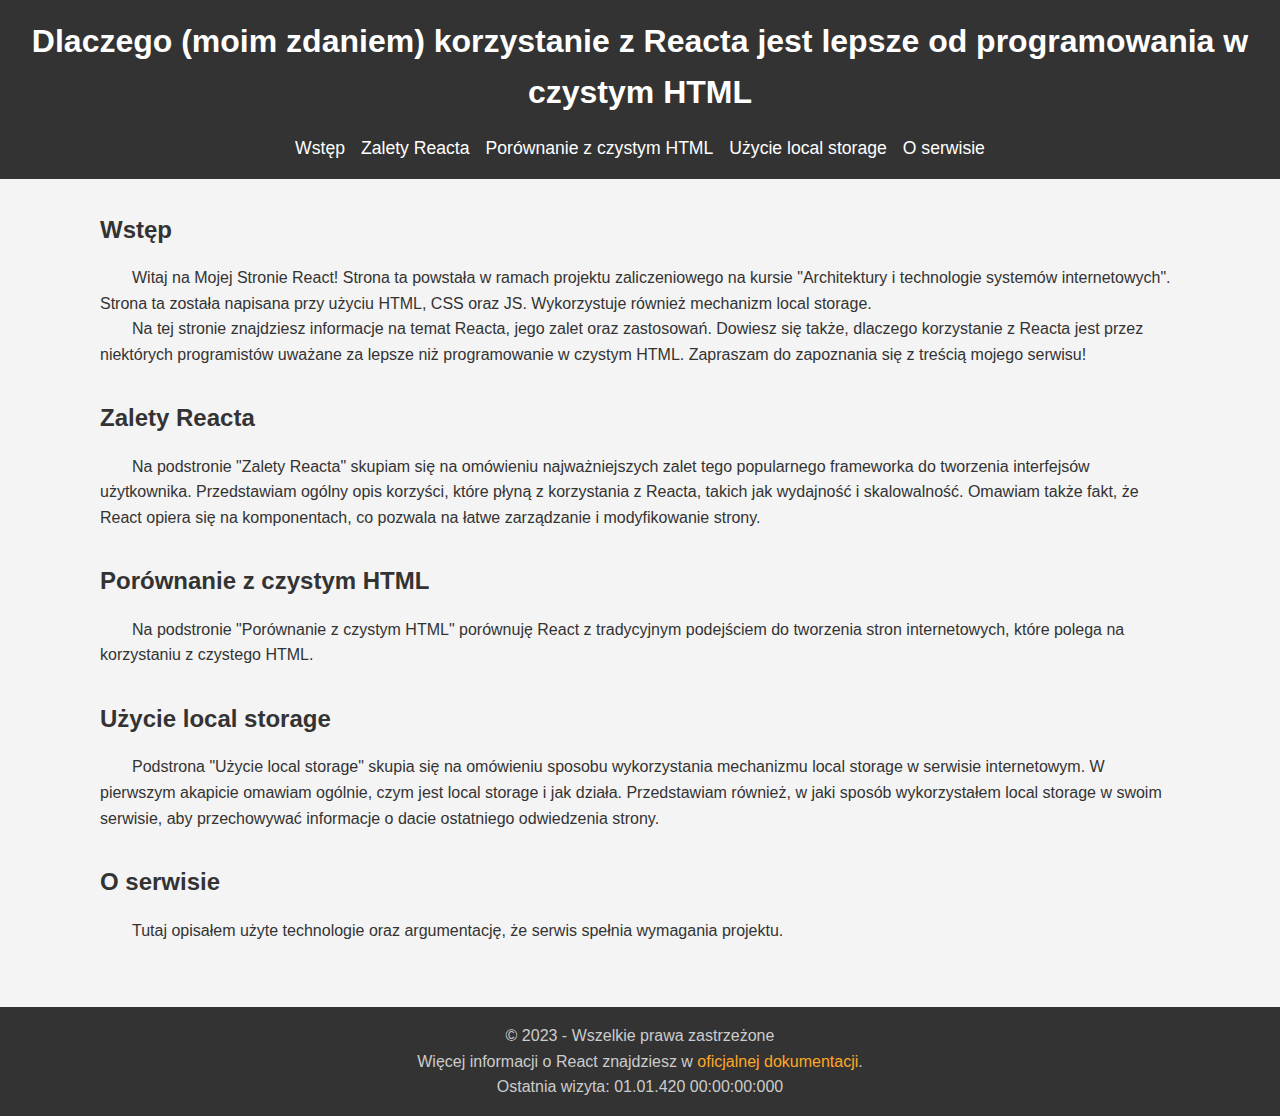
<file: index.html>
<!DOCTYPE html>
<html lang="pl">

<head>
    <meta charset="UTF-8">
    <meta name="viewport" content="width=device-width, initial-scale=1.0">
    <link rel="stylesheet" href="style.css">
    <title>Dlaczego korzystanie z Reacta jest lepsze od programowania w czystym HTML</title>
</head>

<body>
<header>
    <h1>Dlaczego (moim zdaniem) korzystanie z Reacta jest lepsze od programowania w czystym HTML</h1>
    <nav>
        <ul>
            <li><a href="#wstep">Wstęp</a></li>
            <li><a href="pages/zalety-reacta.html">Zalety Reacta</a></li>
            <li><a href="pages/porownanie.html">Porównanie z czystym HTML</a></li>
            <li><a href="pages/local-storage.html">Użycie local storage</a></li>
            <li><a href="pages/o-serwisie.html">O serwisie</a></li>
        </ul>
    </nav>
</header>
<main>
    <section id="wstep">
        <h2>Wstęp</h2>
        <p>Witaj na Mojej Stronie React! Strona ta powstała w ramach projektu zaliczeniowego na kursie "Architektury i technologie systemów internetowych". Strona ta została napisana przy użyciu HTML, CSS oraz JS. Wykorzystuje również mechanizm local storage.</p>
        <p>Na tej stronie znajdziesz informacje na temat Reacta, jego zalet oraz zastosowań. Dowiesz się także, dlaczego korzystanie z Reacta jest przez niektórych programistów uważane za lepsze niż programowanie w czystym HTML. Zapraszam do zapoznania się z treścią mojego serwisu!</p>
    </section>
    <section id="zalety">
        <h2>Zalety Reacta</h2>
        <p>Na podstronie "Zalety Reacta" skupiam się na omówieniu najważniejszych zalet tego popularnego frameworka do tworzenia interfejsów użytkownika. Przedstawiam ogólny opis korzyści, które płyną z korzystania z Reacta, takich jak wydajność i skalowalność. Omawiam także fakt, że React opiera się na komponentach, co pozwala na łatwe zarządzanie i modyfikowanie strony.</p>
    </section>
    <section id="porownanie">
        <h2>Porównanie z czystym HTML</h2>
        <p>Na podstronie "Porównanie z czystym HTML" porównuję React z tradycyjnym podejściem do tworzenia stron internetowych, które polega na korzystaniu z czystego HTML. </p>
    </section>
    <section id="storage">
        <h2>Użycie local storage</h2>
        <p>Podstrona "Użycie local storage" skupia się na omówieniu sposobu wykorzystania mechanizmu local storage w serwisie internetowym. W pierwszym akapicie omawiam ogólnie, czym jest local storage i jak działa. Przedstawiam również, w jaki sposób wykorzystałem local storage w swoim serwisie, aby przechowywać informacje o dacie ostatniego odwiedzenia strony.</p>
    </section>
    <section id="cookies">
        <h2>O serwisie</h2>
        <p>Tutaj opisałem użyte technologie oraz argumentację, że serwis spełnia wymagania projektu.</p>
    </section>
</main>
<footer>
    <p>© 2023 - Wszelkie prawa zastrzeżone</p>
    <p>Więcej informacji o React znajdziesz w <a href="https://pl.reactjs.org/docs/getting-started.html" target="_blank">oficjalnej dokumentacji</a>.</p>
    <p class="ostatnie">Ostatnie odwiedziny: </p>
</footer>
<script src="storage.js"></script>
</body>
</html>
</file>
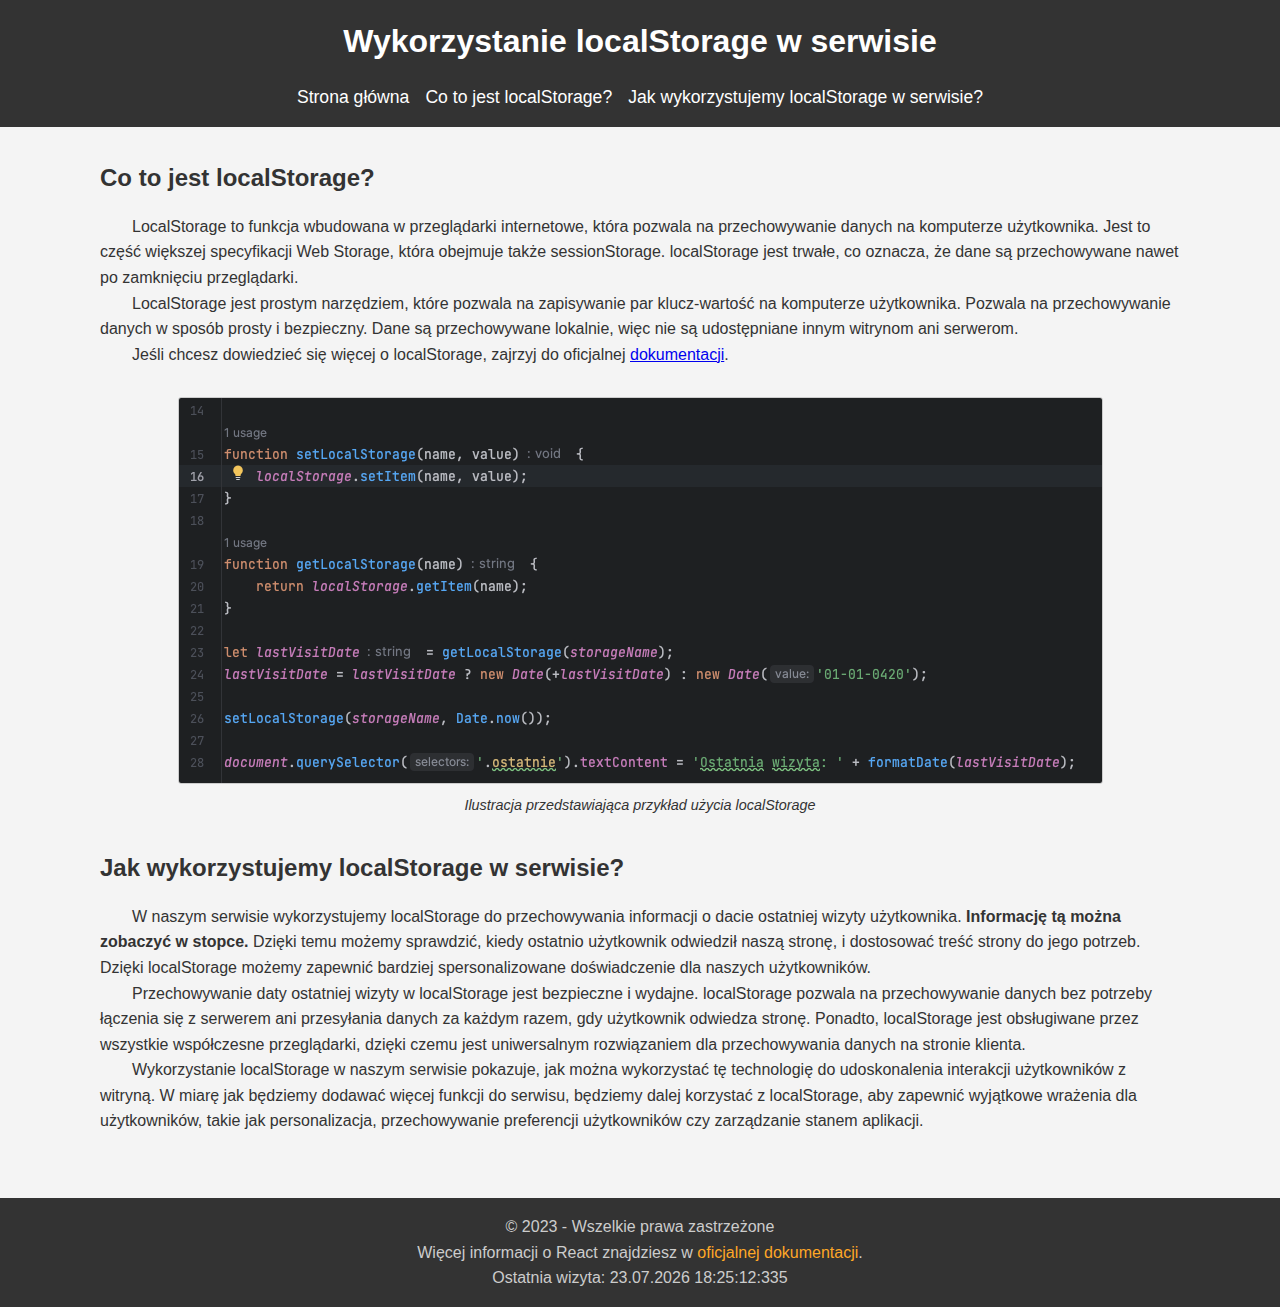
<file: pages/local-storage.html>
<!DOCTYPE html>
<html lang="pl">
<head>
    <meta charset="UTF-8">
    <meta name="viewport" content="width=device-width, initial-scale=1.0">
    <title>Wykorzystanie localStorage</title>
    <link rel="stylesheet" href="../style.css">
</head>
<body>
<header>
    <h1>Wykorzystanie localStorage w serwisie</h1>
    <nav>
        <ul>
            <li><a href="../index.html">Strona główna</a></li>
            <li><a href="#co-to-jest">Co to jest localStorage?</a></li>
            <li><a href="#jak-wykorzystujemy">Jak wykorzystujemy localStorage w serwisie?</a></li>
        </ul>
    </nav>
</header>
<main>
    <section id="co-to-jest">
        <h2>Co to jest localStorage?</h2>
        <p>LocalStorage to funkcja wbudowana w przeglądarki internetowe, która pozwala na przechowywanie danych na komputerze użytkownika. Jest to część większej specyfikacji Web Storage, która obejmuje także sessionStorage. localStorage jest trwałe, co oznacza, że dane są przechowywane nawet po zamknięciu przeglądarki.</p>
        <p>LocalStorage jest prostym narzędziem, które pozwala na zapisywanie par klucz-wartość na komputerze użytkownika. Pozwala na przechowywanie danych w sposób prosty i bezpieczny. Dane są przechowywane lokalnie, więc nie są udostępniane innym witrynom ani serwerom.</p>
        <p>Jeśli chcesz dowiedzieć się więcej o localStorage, zajrzyj do oficjalnej <a href="https://developer.mozilla.org/pl/docs/Web/API/Window/localStorage" target="_blank">dokumentacji</a>.<br>
        <figure>
            <img src="../imgs/storage.png" alt="Przykład użycia localStorage">
            <figcaption>Ilustracja przedstawiająca przykład użycia localStorage</figcaption>
        </figure>
    </section>
    <section id="jak-wykorzystujemy">
        <h2>Jak wykorzystujemy localStorage w serwisie?</h2>
        <p>W naszym serwisie wykorzystujemy localStorage do przechowywania informacji o dacie ostatniej wizyty użytkownika. <b>Informację tą można zobaczyć w stopce.</b> Dzięki temu możemy sprawdzić, kiedy ostatnio użytkownik odwiedził naszą stronę, i dostosować treść strony do jego potrzeb. Dzięki localStorage możemy zapewnić bardziej spersonalizowane doświadczenie dla naszych użytkowników.</p>
        <p>Przechowywanie daty ostatniej wizyty w localStorage jest bezpieczne i wydajne. localStorage pozwala na przechowywanie danych bez potrzeby łączenia się z serwerem ani przesyłania danych za każdym razem, gdy użytkownik odwiedza stronę. Ponadto, localStorage jest obsługiwane przez wszystkie współczesne przeglądarki, dzięki czemu jest uniwersalnym rozwiązaniem dla przechowywania danych na stronie klienta.</p>
        <p>Wykorzystanie localStorage w naszym serwisie pokazuje, jak można wykorzystać tę technologię do udoskonalenia interakcji użytkowników z witryną. W miarę jak będziemy dodawać więcej funkcji do serwisu, będziemy dalej korzystać z localStorage, aby zapewnić wyjątkowe wrażenia dla użytkowników, takie jak personalizacja, przechowywanie preferencji użytkowników czy zarządzanie stanem aplikacji.</p>
    </section>
</main>
<footer>
    <p>© 2023 - Wszelkie prawa zastrzeżone</p>
    <p>Więcej informacji o React znajdziesz w <a href="https://pl.reactjs.org/docs/getting-started.html" target="_blank">oficjalnej dokumentacji</a>.</p>
    <p class="ostatnie">Ostatnie odwiedziny: </p>
</footer>
<script src="../storage.js"></script>
</body>
</html>
</file>
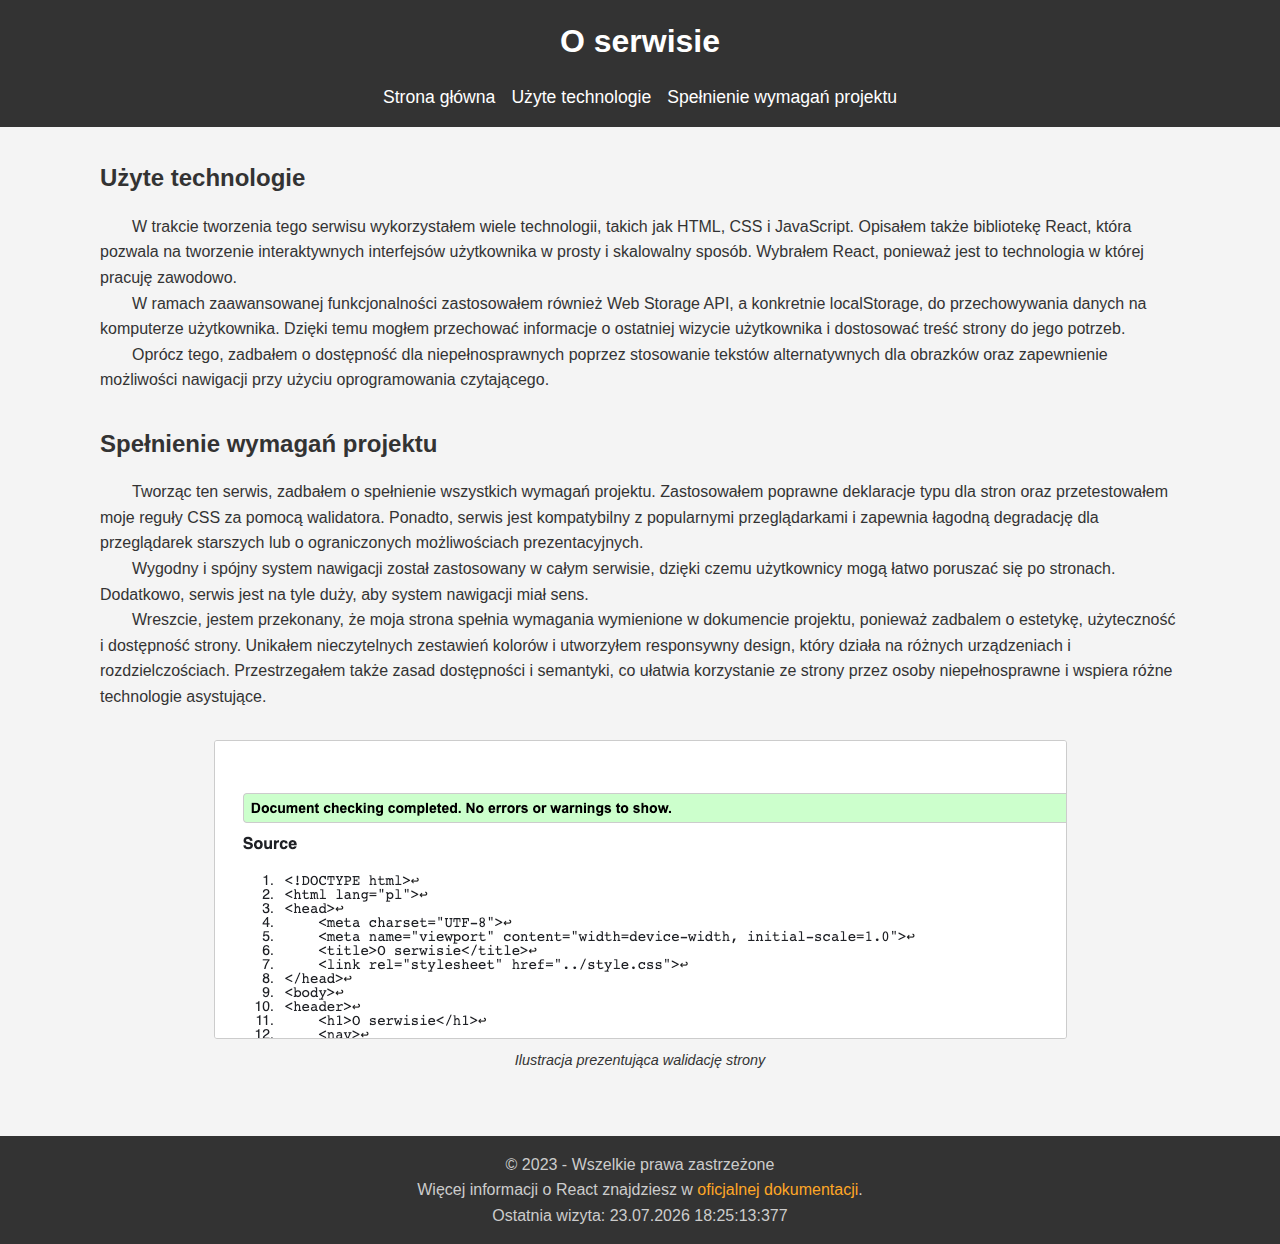
<file: pages/o-serwisie.html>
<!DOCTYPE html>
<html lang="pl">
<head>
    <meta charset="UTF-8">
    <meta name="viewport" content="width=device-width, initial-scale=1.0">
    <title>O serwisie</title>
    <link rel="stylesheet" href="../style.css">
</head>
<body>
<header>
    <h1>O serwisie</h1>
    <nav>
        <ul>
            <li><a href="../index.html">Strona główna</a></li>
            <li><a href="#technologie">Użyte technologie</a></li>
            <li><a href="#wymagania">Spełnienie wymagań projektu</a></li>
        </ul>
    </nav>
</header>
<main>
    <section id="technologie">
        <h2>Użyte technologie</h2>
        <p>W trakcie tworzenia tego serwisu wykorzystałem wiele technologii, takich jak HTML, CSS i JavaScript. Opisałem także bibliotekę React, która pozwala na tworzenie interaktywnych interfejsów użytkownika w prosty i skalowalny sposób. Wybrałem React, ponieważ jest to technologia w której pracuję zawodowo.</p>
        <p>W ramach zaawansowanej funkcjonalności zastosowałem również Web Storage API, a konkretnie localStorage, do przechowywania danych na komputerze użytkownika. Dzięki temu mogłem przechować informacje o ostatniej wizycie użytkownika i dostosować treść strony do jego potrzeb.</p>
        <p>Oprócz tego, zadbałem o dostępność dla niepełnosprawnych poprzez stosowanie tekstów alternatywnych dla obrazków oraz zapewnienie możliwości nawigacji przy użyciu oprogramowania czytającego.</p>
    </section>
    <section id="wymagania">
        <h2>Spełnienie wymagań projektu</h2>
        <p>Tworząc ten serwis, zadbałem o spełnienie wszystkich wymagań projektu. Zastosowałem poprawne deklaracje typu dla stron oraz przetestowałem moje reguły CSS za pomocą walidatora. Ponadto, serwis jest kompatybilny z popularnymi przeglądarkami i zapewnia łagodną degradację dla przeglądarek starszych lub o ograniczonych możliwościach prezentacyjnych.</p>
        <p>Wygodny i spójny system nawigacji został zastosowany w całym serwisie, dzięki czemu użytkownicy mogą łatwo poruszać się po stronach. Dodatkowo, serwis jest na tyle duży, aby system nawigacji miał sens.</p>
        <p>Wreszcie, jestem przekonany, że moja strona spełnia wymagania wymienione w dokumencie projektu, ponieważ zadbalem o estetykę, użyteczność i dostępność strony. Unikałem nieczytelnych zestawień kolorów i utworzyłem responsywny design, który działa na różnych urządzeniach i rozdzielczościach. Przestrzegałem także zasad dostępności i semantyki, co ułatwia korzystanie ze strony przez osoby niepełnosprawne i wspiera różne technologie asystujące.</p>
        <figure>
            <img src="../imgs/walidacje.png" alt="Ilustracja prezentująca walidację strony" />
            <figcaption>Ilustracja prezentująca walidację strony</figcaption>
        </figure>
    </section>
</main>
<footer>
    <p>© 2023 - Wszelkie prawa zastrzeżone</p>
    <p>Więcej informacji o React znajdziesz w <a href="https://pl.reactjs.org/docs/getting-started.html" target="_blank">oficjalnej dokumentacji</a>.</p>
    <p class="ostatnie">Ostatnie odwiedziny: </p>
</footer>
<script src="../storage.js"></script>
</body>
</html>
</file>
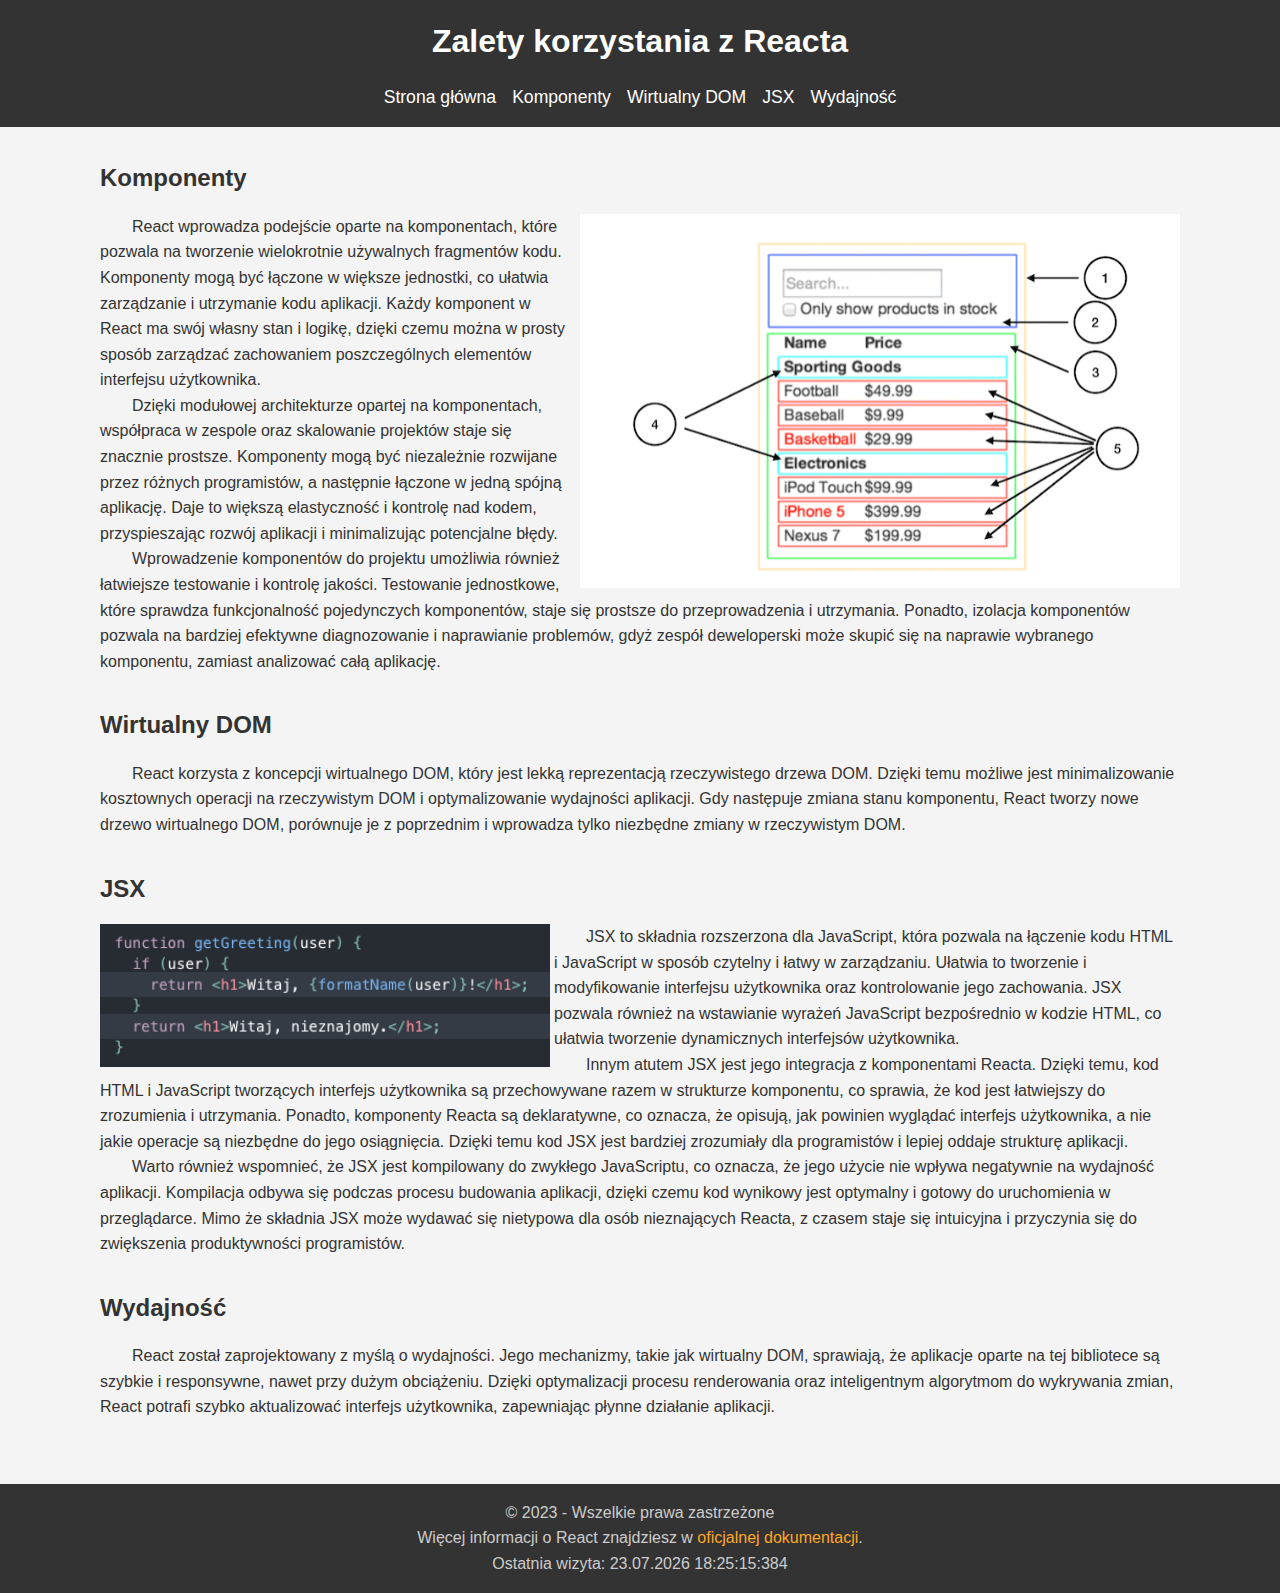
<file: pages/zalety-reacta.html>
<!DOCTYPE html>
<html lang="pl">

<head>
    <meta charset="UTF-8">
    <meta name="viewport" content="width=device-width, initial-scale=1.0">
    <link rel="stylesheet" href="../style.css">
    <title>Zalety korzystania z Reacta</title>
</head>

<body>
<header>
    <h1>Zalety korzystania z Reacta</h1>
    <nav>
        <ul>
            <li><a href="../index.html">Strona główna</a></li>
            <li><a href="#komponenty">Komponenty</a></li>
            <li><a href="#wirtualny-dom">Wirtualny DOM</a></li>
            <li><a href="#jsx">JSX</a></li>
            <li><a href="#wydajnosc">Wydajność</a></li>
        </ul>
    </nav>
</header>
<main>
    <section id="komponenty">
        <h2>Komponenty</h2>
        <img src="../imgs/components.png" class="right" alt="Ilustracja przedstawiająca hierarchię komponentów" width="600">
        <p>React wprowadza podejście oparte na komponentach, które pozwala na tworzenie wielokrotnie używalnych fragmentów kodu. Komponenty mogą być łączone w większe jednostki, co ułatwia zarządzanie i utrzymanie kodu aplikacji. Każdy komponent w React ma swój własny stan i logikę, dzięki czemu można w prosty sposób zarządzać zachowaniem poszczególnych elementów interfejsu użytkownika.</p>
        <p>Dzięki modułowej architekturze opartej na komponentach, współpraca w zespole oraz skalowanie projektów staje się znacznie prostsze. Komponenty mogą być niezależnie rozwijane przez różnych programistów, a następnie łączone w jedną spójną aplikację. Daje to większą elastyczność i kontrolę nad kodem, przyspieszając rozwój aplikacji i minimalizując potencjalne błędy.</p>
        <p>Wprowadzenie komponentów do projektu umożliwia również łatwiejsze testowanie i kontrolę jakości. Testowanie jednostkowe, które sprawdza funkcjonalność pojedynczych komponentów, staje się prostsze do przeprowadzenia i utrzymania. Ponadto, izolacja komponentów pozwala na bardziej efektywne diagnozowanie i naprawianie problemów, gdyż zespół deweloperski może skupić się na naprawie wybranego komponentu, zamiast analizować całą aplikację.</p>
    </section>
    <section id="wirtualny-dom">
        <h2>Wirtualny DOM</h2>
        <p>React korzysta z koncepcji wirtualnego DOM, który jest lekką reprezentacją rzeczywistego drzewa DOM. Dzięki temu możliwe jest minimalizowanie kosztownych operacji na rzeczywistym DOM i optymalizowanie wydajności aplikacji. Gdy następuje zmiana stanu komponentu, React tworzy nowe drzewo wirtualnego DOM, porównuje je z poprzednim i wprowadza tylko niezbędne zmiany w rzeczywistym DOM.</p>
    </section>
    <section id="jsx">
        <h2>JSX</h2>
        <img src="../imgs/jsx.png" class="left" alt="Ilustracja przedstawiająca przykład kodu JSX" width="450">
        <p>JSX to składnia rozszerzona dla JavaScript, która pozwala na łączenie kodu HTML i JavaScript w sposób czytelny i łatwy w zarządzaniu. Ułatwia to tworzenie i modyfikowanie interfejsu użytkownika oraz kontrolowanie jego zachowania. JSX pozwala również na wstawianie wyrażeń JavaScript bezpośrednio w kodzie HTML, co ułatwia tworzenie dynamicznych interfejsów użytkownika.</p>
        <p>Innym atutem JSX jest jego integracja z komponentami Reacta. Dzięki temu, kod HTML i JavaScript tworzących interfejs użytkownika są przechowywane razem w strukturze komponentu, co sprawia, że kod jest łatwiejszy do zrozumienia i utrzymania. Ponadto, komponenty Reacta są deklaratywne, co oznacza, że opisują, jak powinien wyglądać interfejs użytkownika, a nie jakie operacje są niezbędne do jego osiągnięcia. Dzięki temu kod JSX jest bardziej zrozumiały dla programistów i lepiej oddaje strukturę aplikacji.</p>
        <p>Warto również wspomnieć, że JSX jest kompilowany do zwykłego JavaScriptu, co oznacza, że jego użycie nie wpływa negatywnie na wydajność aplikacji. Kompilacja odbywa się podczas procesu budowania aplikacji, dzięki czemu kod wynikowy jest optymalny i gotowy do uruchomienia w przeglądarce. Mimo że składnia JSX może wydawać się nietypowa dla osób nieznających Reacta, z czasem staje się intuicyjna i przyczynia się do zwiększenia produktywności programistów.</p>
    </section>
    <section id="wydajnosc">
        <h2>Wydajność</h2>
        <p>React został zaprojektowany z myślą o wydajności. Jego mechanizmy, takie jak wirtualny DOM, sprawiają, że aplikacje oparte na tej bibliotece są szybkie i responsywne, nawet przy dużym obciążeniu. Dzięki optymalizacji procesu renderowania oraz inteligentnym algorytmom do wykrywania zmian, React potrafi szybko aktualizować interfejs użytkownika, zapewniając płynne działanie aplikacji.</p>
    </section>
</main>
<footer>
    <p>© 2023 - Wszelkie prawa zastrzeżone</p>
    <p>Więcej informacji o React znajdziesz w <a href="https://pl.reactjs.org/docs/getting-started.html" target="_blank">oficjalnej dokumentacji</a>.</p>
    <p class="ostatnie">Ostatnie odwiedziny: </p>
</footer>
<script src="../storage.js"></script>
</body>
</html>
</file>
<file: style.css>
* {
    margin: 0;
    padding: 0;
    box-sizing: border-box;
}

body {
    font-family: Arial, sans-serif;
    line-height: 1.6;
    background-color: #f4f4f4;
    color: #333;
}

header {
    background-color: #333;
    padding: 1rem 0;
    text-align: center;
}

header h1 {
    color: #fff;
    font-size: 2rem;
}

nav {
    margin-top: 1rem;
}

nav ul {
    display: flex;
    justify-content: center;
    list-style: none;
}

nav ul li {
    margin-right: 1rem;
}

nav ul li:last-child {
    margin-right: 0;
}

nav a {
    text-decoration: none;
    color: #fff;
    font-size: 1.1rem;
}

nav a:hover {
    text-decoration: underline;
}

main {
    padding: 2rem;
}

section {
    margin-bottom: 2rem;
    max-width: 1080px;
    margin-left: auto;
    margin-right: auto;
}

.content {
    max-width: 1080px;
    margin-left: auto;
    margin-right: auto;
}

section h2 {
    font-size: 1.5rem;
    margin-bottom: 1rem;
}

section p {
    text-indent: 2rem;
}

footer {
    background-color: #333;
    padding: 1rem 0;
    text-align: center;
}

footer h2 {
    color: #fff;
    font-size: 1.3rem;
    margin-bottom: 1rem;
}

footer p {
    color: #ccc;
}

footer a {
    color: #FFA726;
    text-decoration: none;
}

footer a:hover {
    color: #FFCA61;
    text-decoration: underline;
}

img.right {
    float: right;
    margin-left: 4px;
    margin-bottom: 4px;
}

img.left {
    float: left;
    margin-right: 4px;
    margin-bottom: 4px;
}

figure {
    display: flex;
    flex-direction: column;
    align-items: center;
    margin: 30px 0;
}

figure img {
    max-width: 100%;
    height: auto;
    border: 1px solid #ccc;
    border-radius: 3px;
}

figcaption {
    font-style: italic;
    margin-top: 10px;
    font-size: 0.9em;
    text-align: center;
}
</file>
